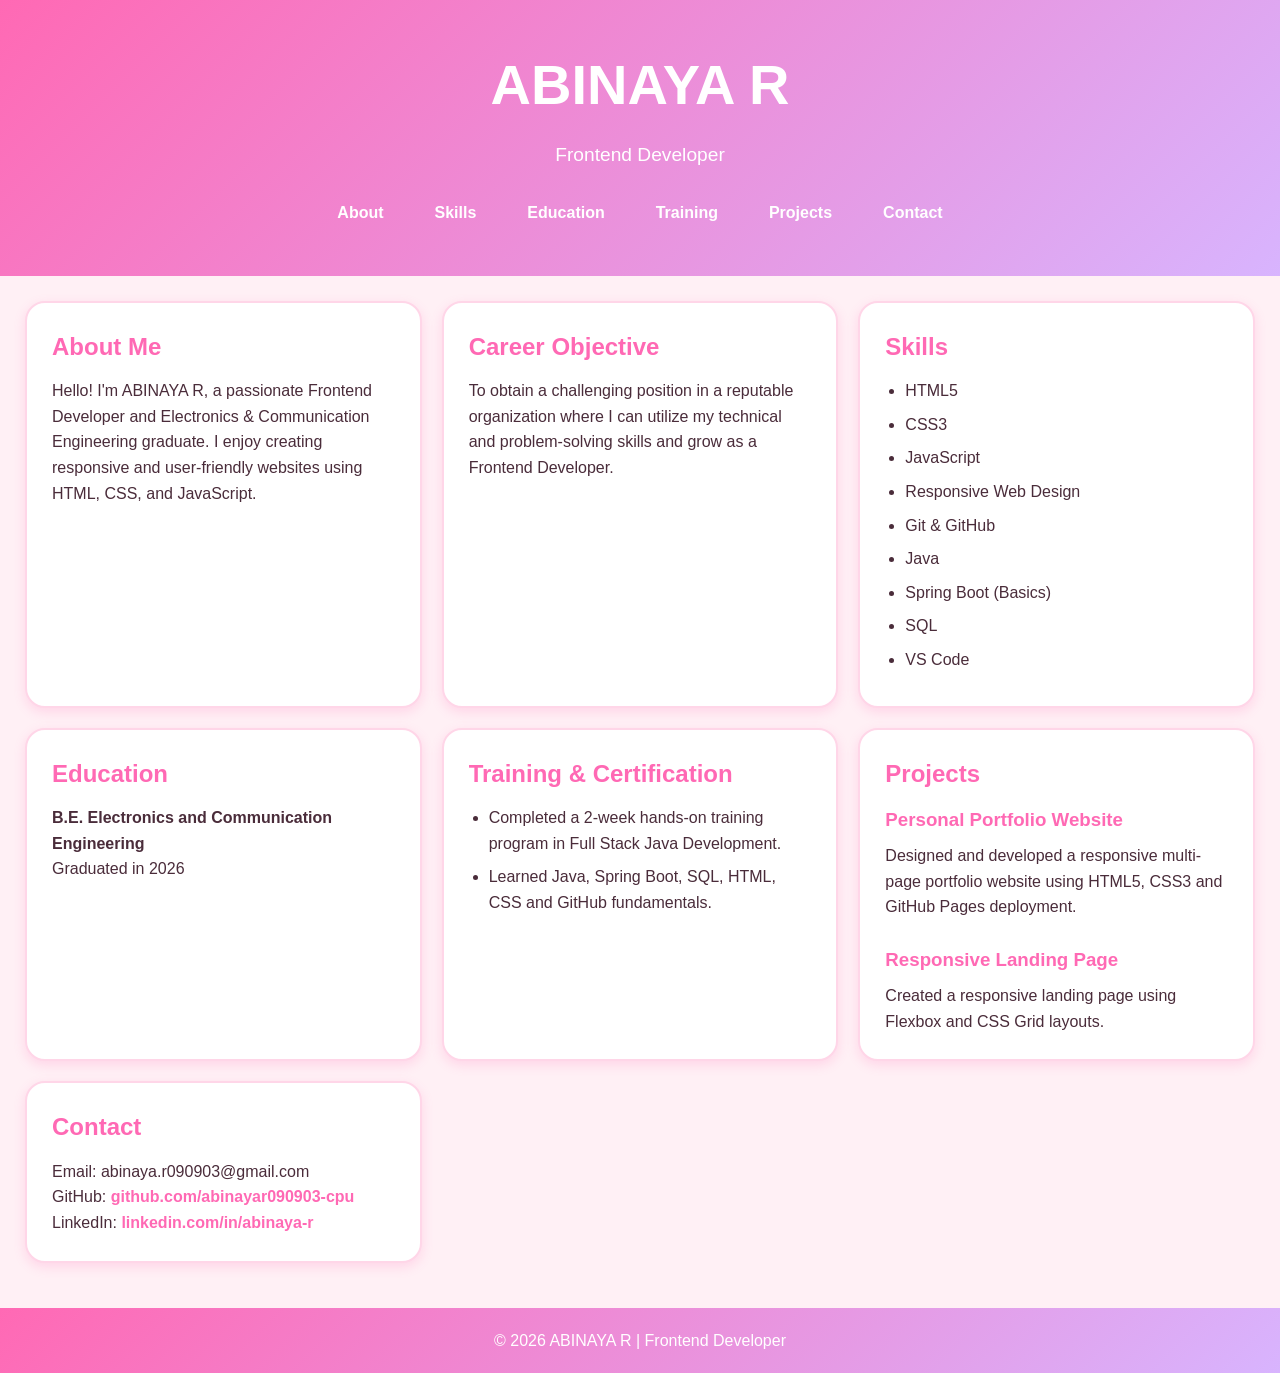
<file: index.html>
<!DOCTYPE html>
<html lang="en">
<head>
<meta charset="UTF-8">
<meta name="viewport" content="width=device-width, initial-scale=1.0">
<title>ABINAYA R | Frontend Developer</title>
<link rel="stylesheet" href="style.css">
</head>

<body>

<header>
<h1>ABINAYA R</h1>
<p>Frontend Developer</p>

<nav>
<a href="#about">About</a>
<a href="#skills">Skills</a>
<a href="#education">Education</a>
<a href="#training">Training</a>
<a href="#projects">Projects</a>
<a href="#contact">Contact</a>
</nav>
</header>

<main class="grid-container">

<section id="about" class="card">
<h2>About Me</h2>
<p>
Hello! I'm ABINAYA R, a passionate Frontend Developer and Electronics & Communication Engineering graduate. I enjoy creating responsive and user-friendly websites using HTML, CSS, and JavaScript.
</p>
</section>

<section class="card">
<h2>Career Objective</h2>
<p>
To obtain a challenging position in a reputable organization where I can utilize my technical and problem-solving skills and grow as a Frontend Developer.
</p>
</section>

<section id="skills" class="card">
<h2>Skills</h2>
<ul>
<li>HTML5</li>
<li>CSS3</li>
<li>JavaScript</li>
<li>Responsive Web Design</li>
<li>Git & GitHub</li>
<li>Java</li>
<li>Spring Boot (Basics)</li>
<li>SQL</li>
<li>VS Code</li>
</ul>
</section>

<section id="education" class="card">
<h2>Education</h2>
<p><strong>B.E. Electronics and Communication Engineering</strong></p>
<p>Graduated in 2026</p>
</section>

<section id="training" class="card">
<h2>Training & Certification</h2>
<ul>
<li>Completed a 2-week hands-on training program in Full Stack Java Development.</li>
<li>Learned Java, Spring Boot, SQL, HTML, CSS and GitHub fundamentals.</li>
</ul>
</section>

<section id="projects" class="card">
<h2>Projects</h2>

<h3>Personal Portfolio Website</h3>
<p>
Designed and developed a responsive multi-page portfolio website using HTML5, CSS3 and GitHub Pages deployment.
</p>

<br>

<h3>Responsive Landing Page</h3>
<p>
Created a responsive landing page using Flexbox and CSS Grid layouts.
</p>
</section>

<section id="contact" class="card">
<h2>Contact</h2>

<p>Email: abinaya.r090903@gmail.com</p>

<p>
GitHub:
<a href="https://github.com/abinayar090903-cpu" target="_blank">
github.com/abinayar090903-cpu
</a>
</p>

<p>
LinkedIn:
<a href="https://linkedin.com/in/abinaya-r" target="_blank">
linkedin.com/in/abinaya-r
</a>
</p>



</section>

</main>

<footer>
<p>© 2026 ABINAYA R | Frontend Developer</p>
</footer>

</body>
</html>
</file>
<file: style.css>
:root{
    --bg:#fff0f5;
    --text:#4a2c3a;
    --card:#ffffff;
    --primary:#ff69b4;
    --secondary:#d8b4fe;
    --shadow:0 4px 12px rgba(255,105,180,0.2);
}

@media (prefers-color-scheme: dark){
    :root{
        --bg:#2d1b2e;
        --text:#ffe4f2;
        --card:#3a253c;
        --primary:#ff85c1;
        --secondary:#c084fc;
        --shadow:0 4px 12px rgba(255,133,193,0.3);
    }
}

*{
    margin:0;
    padding:0;
    box-sizing:border-box;
}

html{
    scroll-behavior:smooth;
}

body{
    font-family:'Segoe UI',sans-serif;
    background:var(--bg);
    color:var(--text);
    line-height:1.6;
}

/* Header */
header{
    background:linear-gradient(135deg,#ff69b4,#d8b4fe);
    color:white;
    text-align:center;
    padding:40px 20px;
}

header h1{
    font-size:2.8rem;
    margin-bottom:10px;
}

header p{
    font-size:1.2rem;
}

/* Navigation */
nav{
    display:flex;
    justify-content:center;
    flex-wrap:wrap;
    gap:15px;
    margin-top:20px;
}

nav a{
    text-decoration:none;
    color:white;
    font-weight:bold;
    padding:10px 18px;
    border-radius:25px;
    transition:0.3s;
}

nav a:hover{
    background:rgba(255,255,255,0.25);
}

/* Grid Layout */
.grid-container{
    display:grid;
    grid-template-columns:1fr;
    gap:20px;
    padding:25px;
}

/* Cards */
.card{
    background:var(--card);
    padding:25px;
    border-radius:20px;
    border:2px solid #ffd6e8;
    box-shadow:var(--shadow);
    transition:0.3s;
}

.card:hover{
    transform:translateY(-5px);
}

h2{
    color:var(--primary);
    margin-bottom:12px;
}

h3{
    color:var(--primary);
    margin-bottom:8px;
}

ul{
    padding-left:20px;
}

li{
    margin-bottom:8px;
}

a{
    color:var(--primary);
}

/* Contact Links */
.card a{
    text-decoration:none;
    font-weight:bold;
}

.card a:hover{
    text-decoration:underline;
}

/* Footer */
footer{
    text-align:center;
    padding:20px;
    background:linear-gradient(135deg,#ff69b4,#d8b4fe);
    color:white;
    margin-top:20px;
}

/* Tablet */
@media (min-width:768px){
    .grid-container{
        grid-template-columns:repeat(2,1fr);
    }
}

/* Desktop */
@media (min-width:1024px){
    .grid-container{
        grid-template-columns:repeat(3,1fr);
    }

    header h1{
        font-size:3.5rem;
    }
}
</file>
